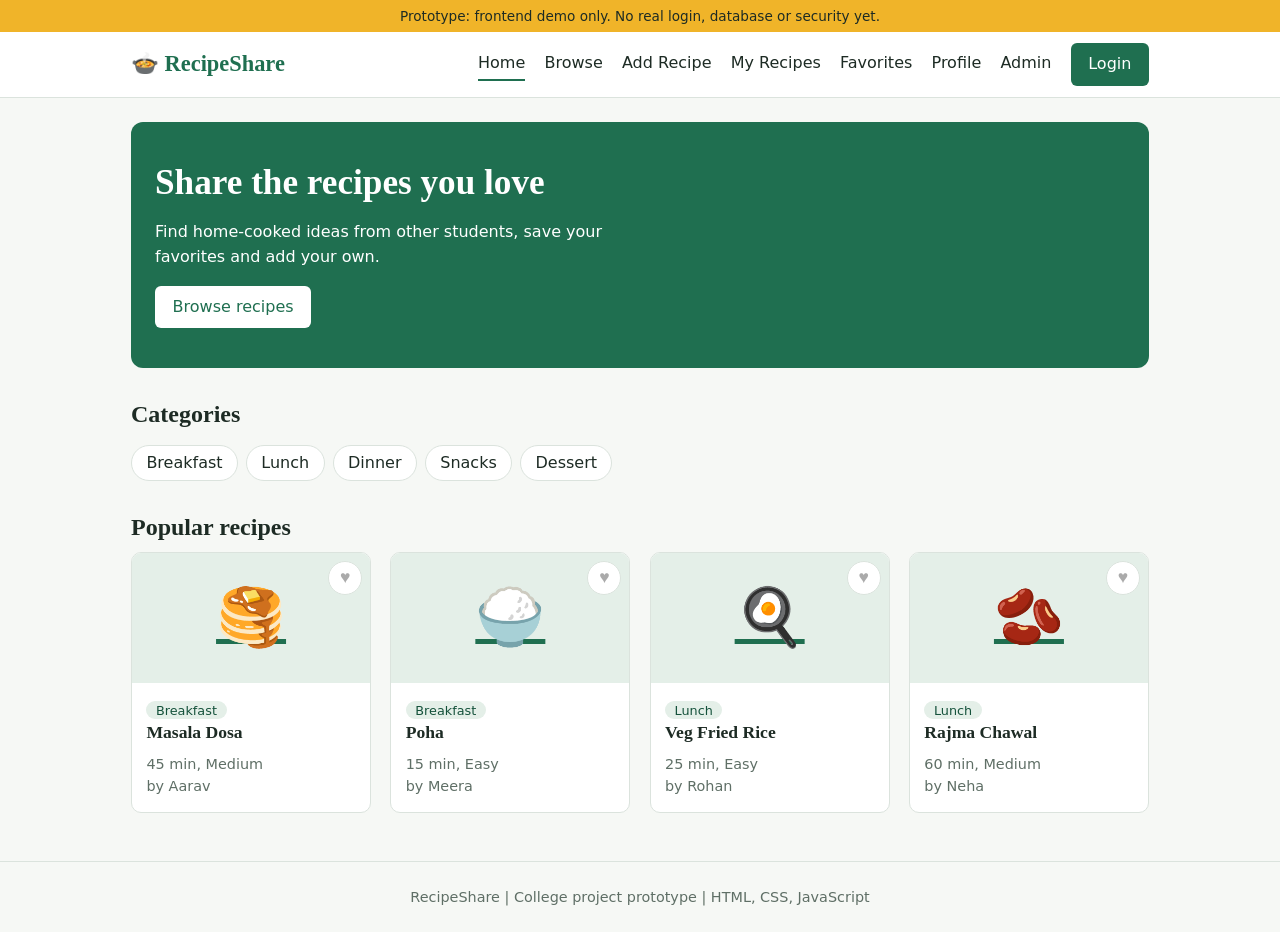
<file: index.html>
<!DOCTYPE html>
<html lang="en"><head><meta charset="UTF-8"><meta name="viewport" content="width=device-width,initial-scale=1">
<title>Home | RecipeShare</title><link rel="stylesheet" href="css/style.css"></head>
<body data-page="home"><div id="nav"></div>
<main class="container" id="main"><section class="hero"><h1>Share the recipes you love</h1><p>Find home-cooked ideas from other students, save your favorites and add your own.</p><a class="btn" style="background:#fff;color:#1f6f50" href="browse.html">Browse recipes</a></section><h2>Categories</h2><div class="chips" id="chips"></div><h2>Popular recipes</h2><div class="grid" id="featured"></div></main>
<div id="foot"></div><script src="js/data.js"></script><script src="js/app.js"></script></body></html>
</file>
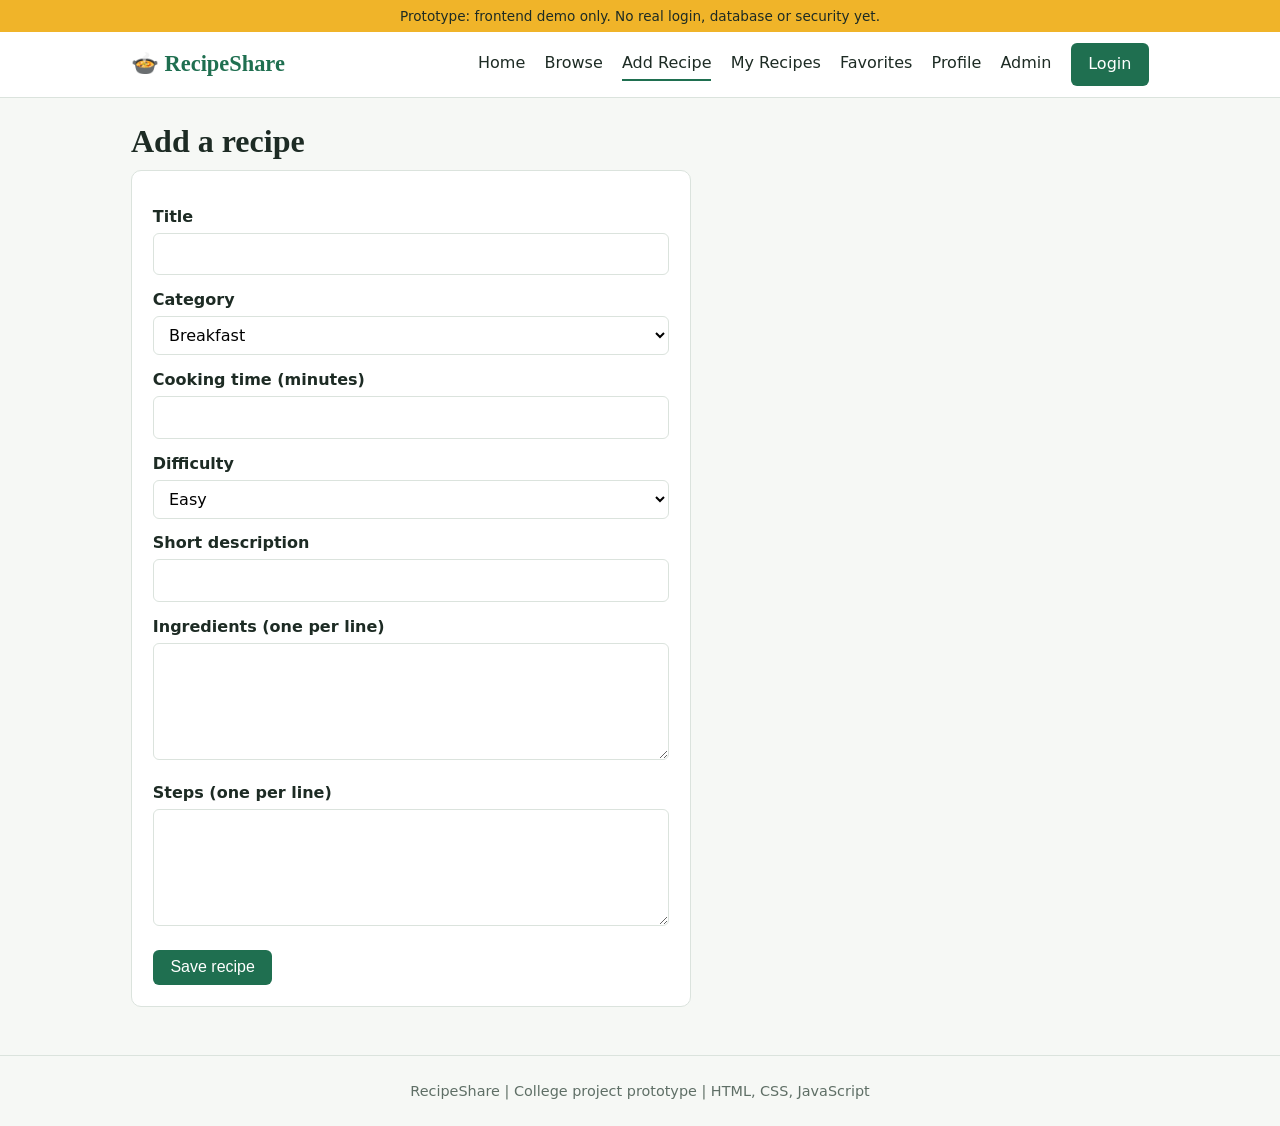
<file: add-recipe.html>
<!DOCTYPE html>
<html lang="en"><head><meta charset="UTF-8"><meta name="viewport" content="width=device-width,initial-scale=1">
<title>Add Recipe | RecipeShare</title><link rel="stylesheet" href="css/style.css"></head>
<body data-page="add"><div id="nav"></div>
<main class="container" id="main"><h1>Add a recipe</h1><form class="panel" id="addForm"><label>Title</label><input id="title" required><label>Category</label><select id="cat"></select>
<label>Cooking time (minutes)</label><input id="time" type="number" min="1" required><label>Difficulty</label><select id="diff"><option>Easy</option><option>Medium</option><option>Hard</option></select>
<label>Short description</label><input id="desc" required><label>Ingredients (one per line)</label><textarea id="ing" rows="4" required></textarea><label>Steps (one per line)</label><textarea id="steps" rows="4" required></textarea>
<p id="msg" style="color:#c0392b"></p><button class="btn">Save recipe</button></form></main>
<div id="foot"></div><script src="js/data.js"></script><script src="js/app.js"></script></body></html>
</file>
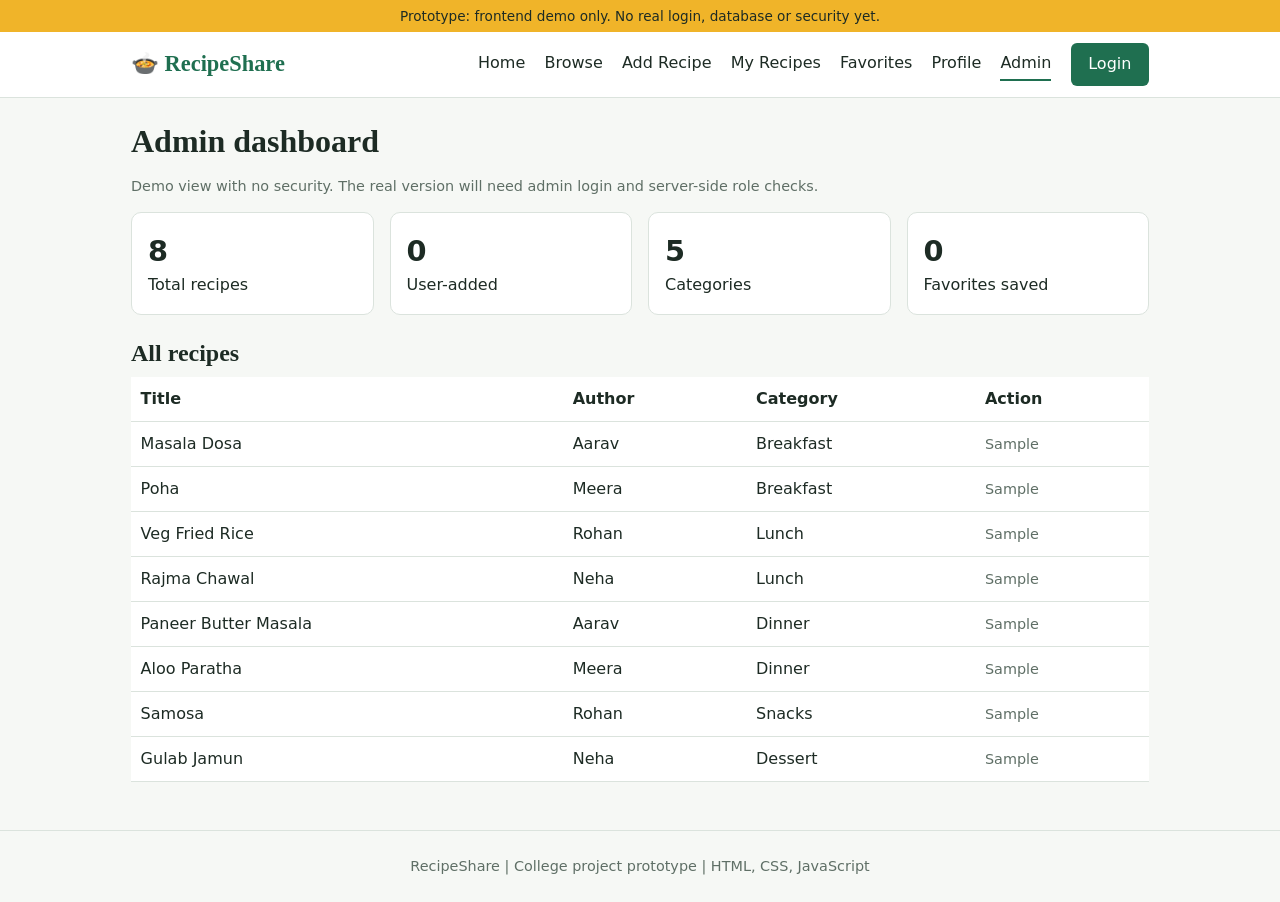
<file: admin.html>
<!DOCTYPE html>
<html lang="en"><head><meta charset="UTF-8"><meta name="viewport" content="width=device-width,initial-scale=1">
<title>Admin Dashboard | RecipeShare</title><link rel="stylesheet" href="css/style.css"></head>
<body data-page="admin"><div id="nav"></div>
<main class="container" id="main"><h1>Admin dashboard</h1><p class="muted">Demo view with no security. The real version will need admin login and server-side role checks.</p><div class="stats" id="stats"></div>
<h2>All recipes</h2><div class="scroll"><table><thead><tr><th>Title</th><th>Author</th><th>Category</th><th>Action</th></tr></thead><tbody id="rows"></tbody></table></div></main>
<div id="foot"></div><script src="js/data.js"></script><script src="js/app.js"></script></body></html>
</file>
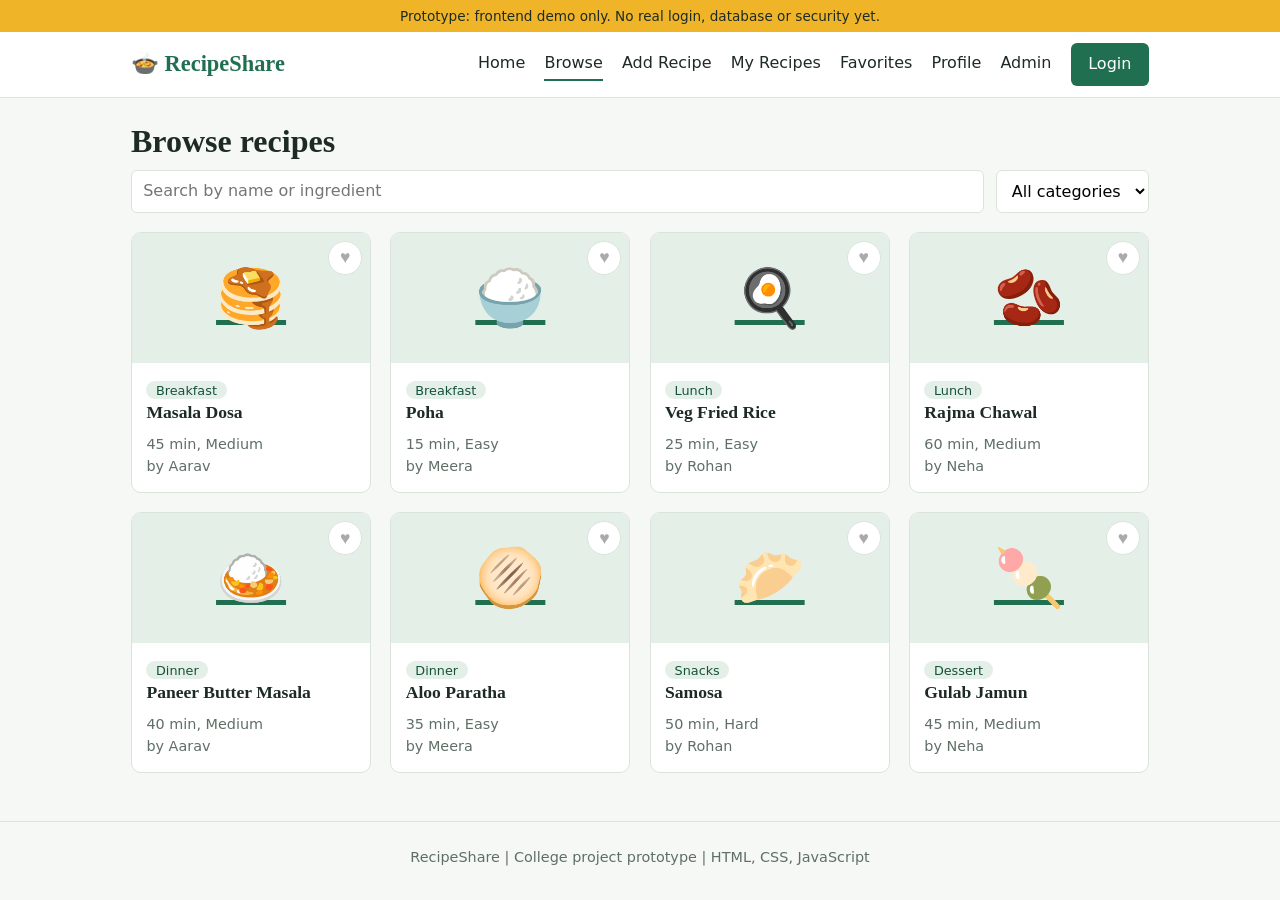
<file: browse.html>
<!DOCTYPE html>
<html lang="en"><head><meta charset="UTF-8"><meta name="viewport" content="width=device-width,initial-scale=1">
<title>Browse Recipes | RecipeShare</title><link rel="stylesheet" href="css/style.css"></head>
<body data-page="browse"><div id="nav"></div>
<main class="container" id="main"><h1>Browse recipes</h1><div class="filters"><input id="q" placeholder="Search by name or ingredient"><select id="cat"></select></div><div class="grid" id="list"></div></main>
<div id="foot"></div><script src="js/data.js"></script><script src="js/app.js"></script></body></html>
</file>
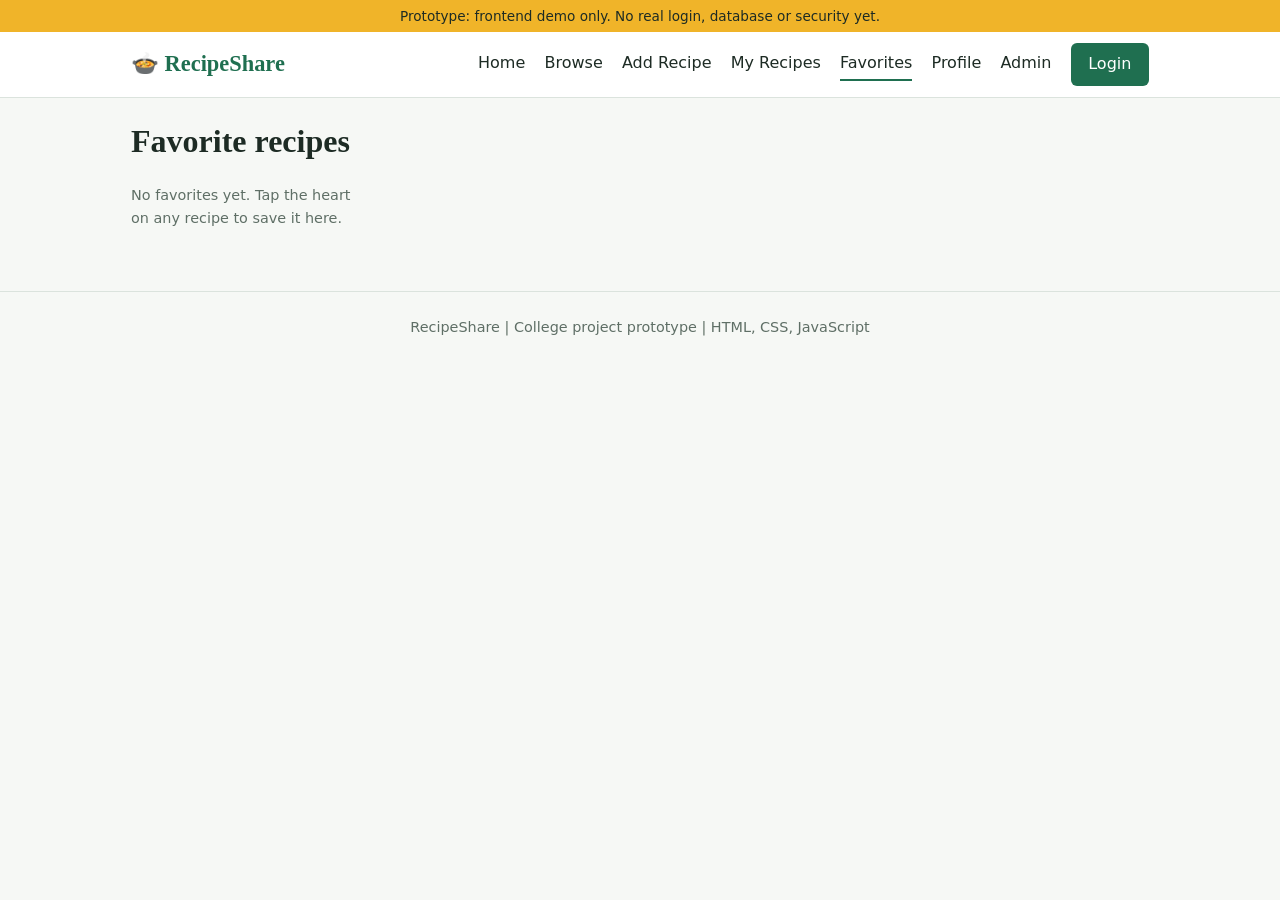
<file: favorites.html>
<!DOCTYPE html>
<html lang="en"><head><meta charset="UTF-8"><meta name="viewport" content="width=device-width,initial-scale=1">
<title>Favorites | RecipeShare</title><link rel="stylesheet" href="css/style.css"></head>
<body data-page="favorites"><div id="nav"></div>
<main class="container" id="main"><h1>Favorite recipes</h1><div class="grid" id="list"></div></main>
<div id="foot"></div><script src="js/data.js"></script><script src="js/app.js"></script></body></html>
</file>
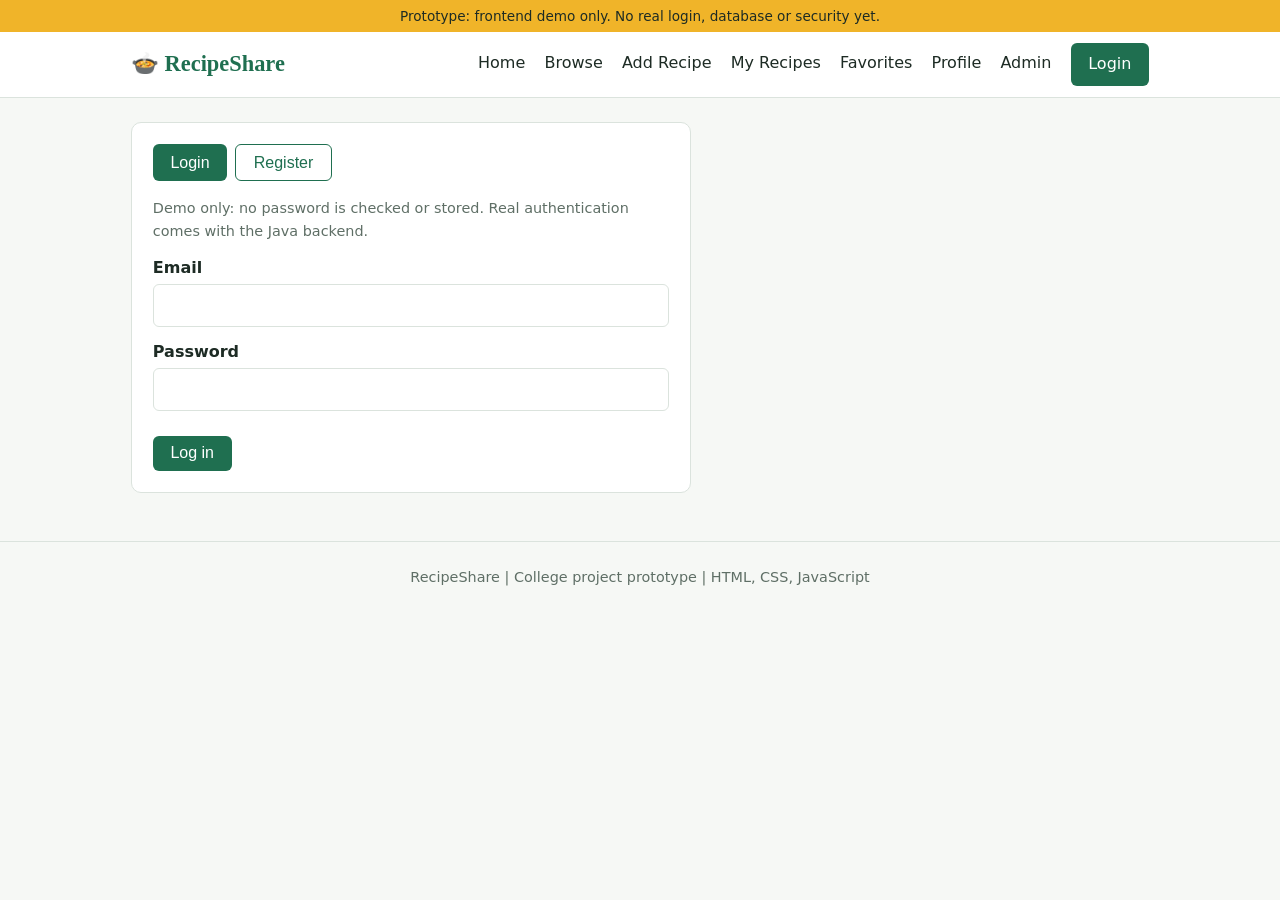
<file: login.html>
<!DOCTYPE html>
<html lang="en"><head><meta charset="UTF-8"><meta name="viewport" content="width=device-width,initial-scale=1">
<title>Login / Register | RecipeShare</title><link rel="stylesheet" href="css/style.css"></head>
<body data-page="login"><div id="nav"></div>
<main class="container" id="main"><div class="panel"><div class="tabs"><button class="btn" id="tabLogin">Login</button><button class="btn alt" id="tabReg">Register</button></div>
<p class="muted">Demo only: no password is checked or stored. Real authentication comes with the Java backend.</p>
<form id="loginForm"><label>Email</label><input id="lEmail" type="email" required><label>Password</label><input type="password" required><br><br><button class="btn">Log in</button></form>
<form id="regForm" hidden><label>Name</label><input id="rName" required><label>Email</label><input id="rEmail" type="email" required><label>Password</label><input id="rPass" type="password" minlength="6" required><label>Confirm password</label><input id="rPass2" type="password" required><p id="regMsg" style="color:#c0392b"></p><button class="btn">Create account</button></form></div></main>
<div id="foot"></div><script src="js/data.js"></script><script src="js/app.js"></script></body></html>
</file>
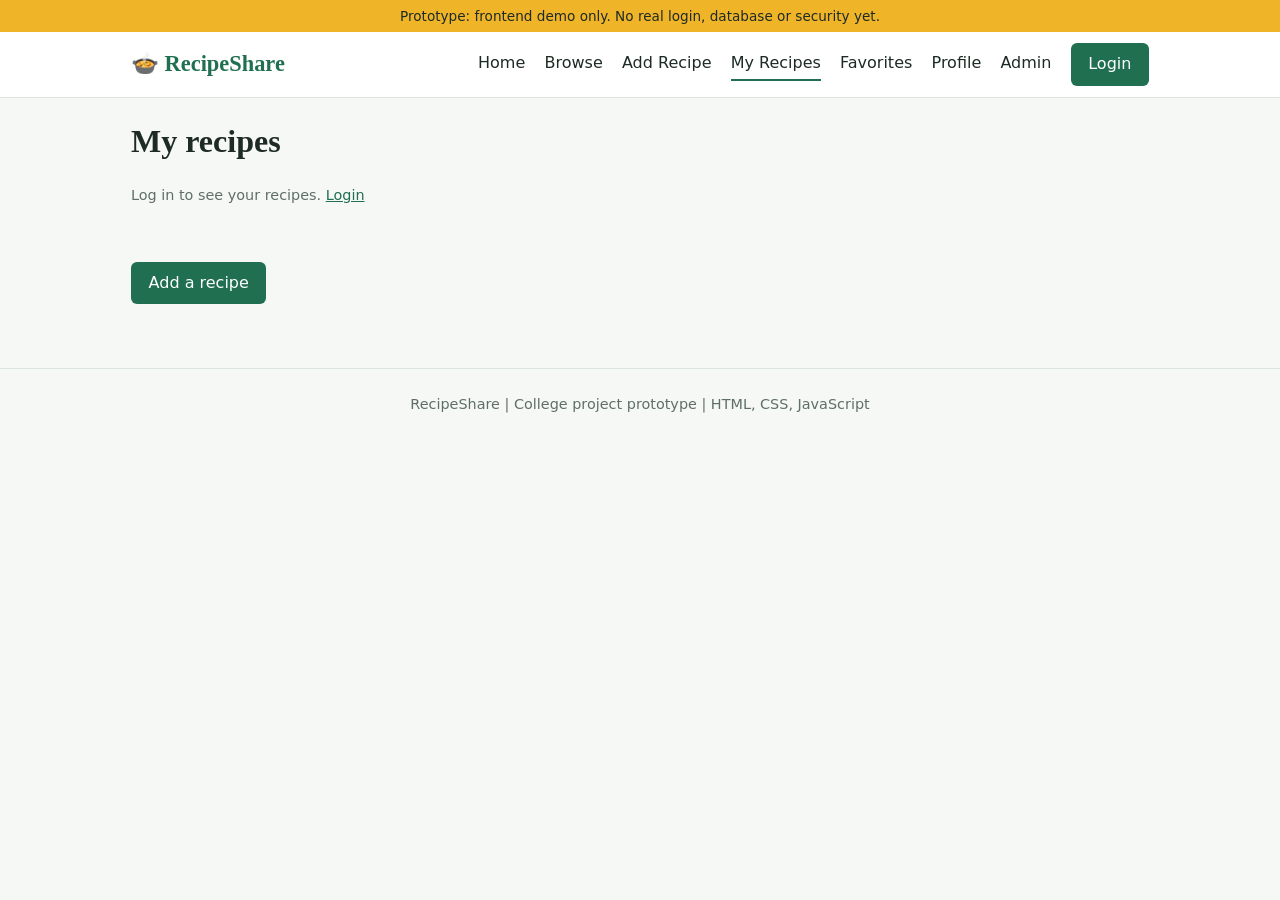
<file: my-recipes.html>
<!DOCTYPE html>
<html lang="en"><head><meta charset="UTF-8"><meta name="viewport" content="width=device-width,initial-scale=1">
<title>My Recipes | RecipeShare</title><link rel="stylesheet" href="css/style.css"></head>
<body data-page="my"><div id="nav"></div>
<main class="container" id="main"><h1>My recipes</h1><div class="grid" id="list"></div><p><br><a class="btn" href="add-recipe.html">Add a recipe</a></p></main>
<div id="foot"></div><script src="js/data.js"></script><script src="js/app.js"></script></body></html>
</file>
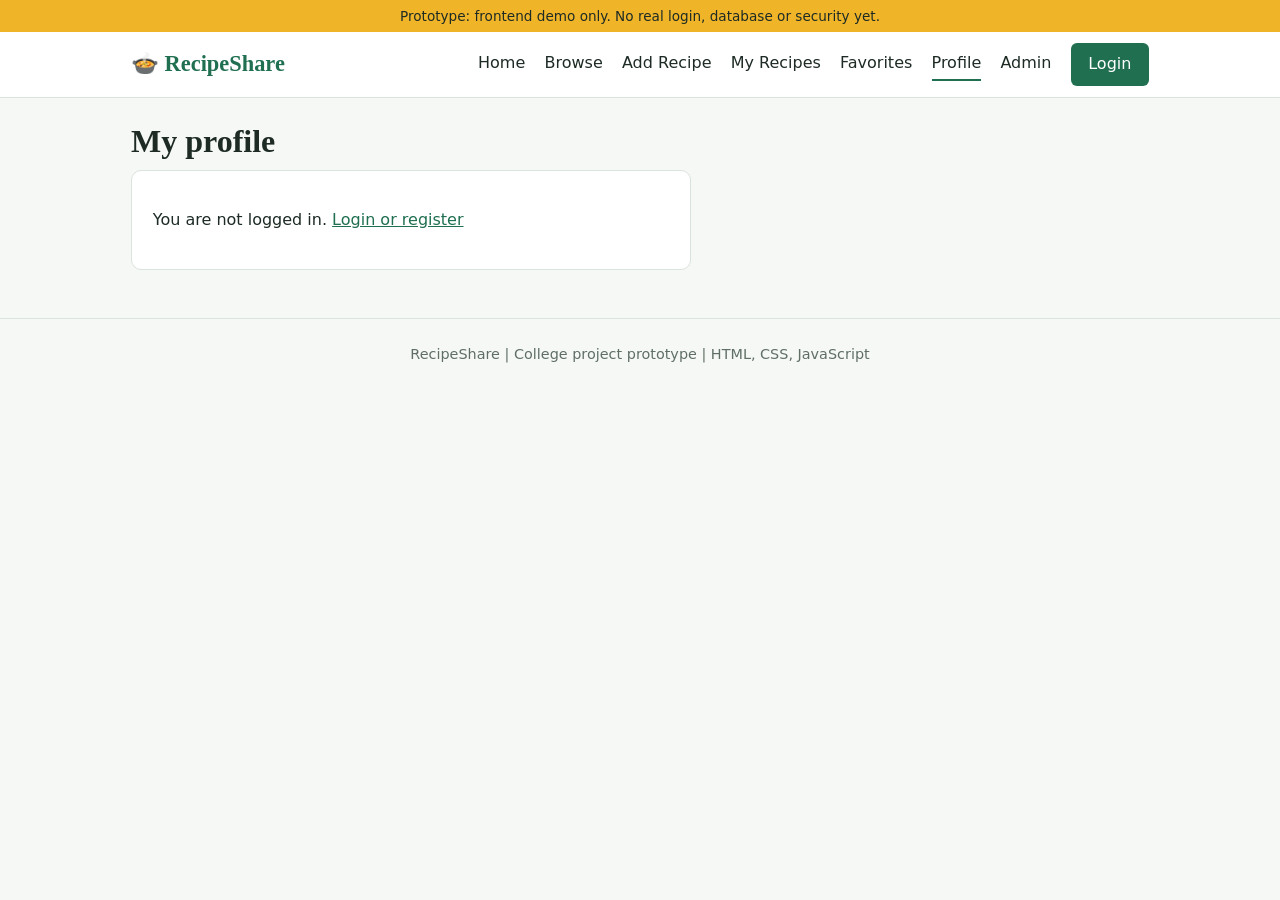
<file: profile.html>
<!DOCTYPE html>
<html lang="en"><head><meta charset="UTF-8"><meta name="viewport" content="width=device-width,initial-scale=1">
<title>User Profile | RecipeShare</title><link rel="stylesheet" href="css/style.css"></head>
<body data-page="profile"><div id="nav"></div>
<main class="container" id="main"><h1>My profile</h1><div class="panel" id="box"></div></main>
<div id="foot"></div><script src="js/data.js"></script><script src="js/app.js"></script></body></html>
</file>
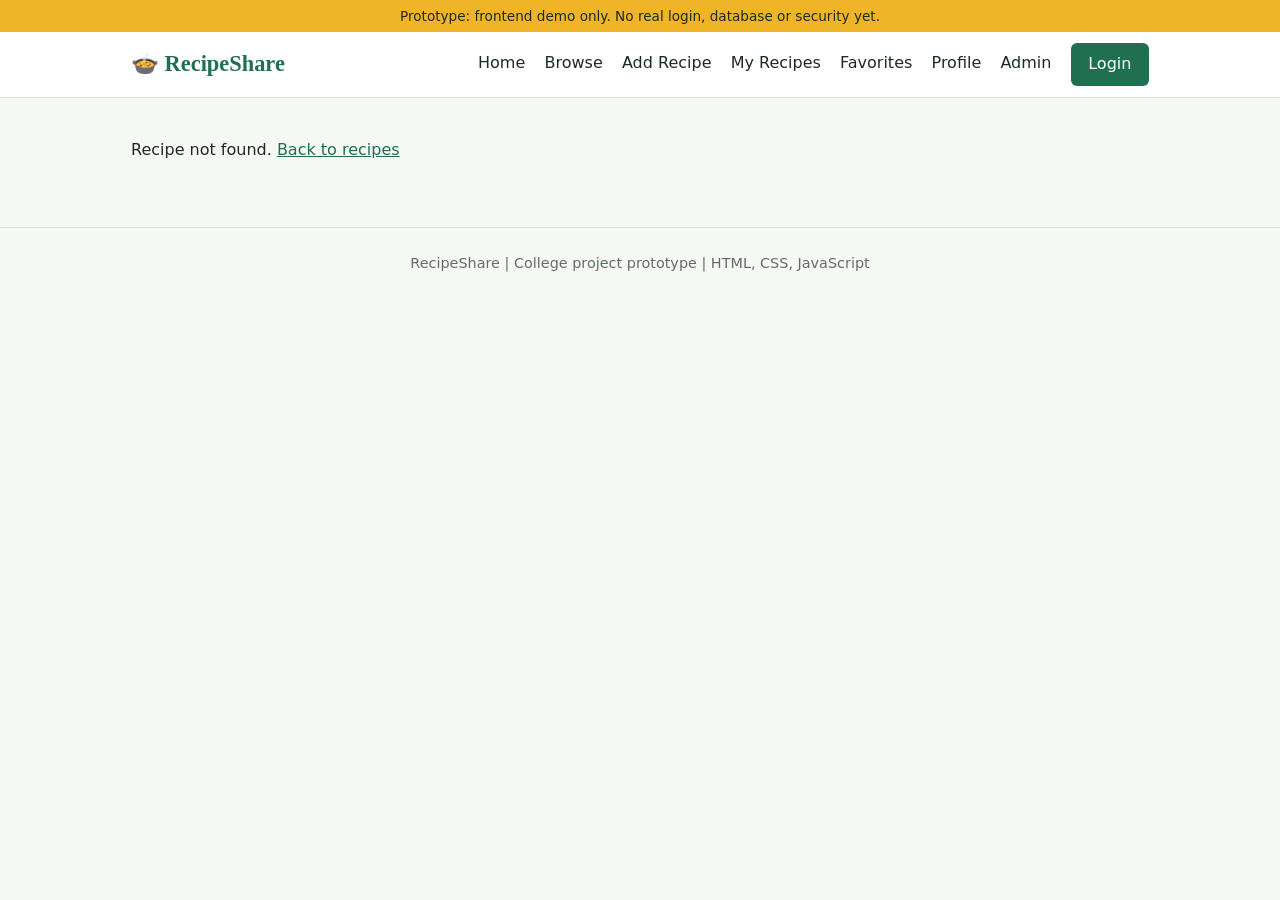
<file: recipe.html>
<!DOCTYPE html>
<html lang="en"><head><meta charset="UTF-8"><meta name="viewport" content="width=device-width,initial-scale=1">
<title>Recipe Details | RecipeShare</title><link rel="stylesheet" href="css/style.css"></head>
<body data-page="recipe"><div id="nav"></div>
<main class="container" id="main"><p class="muted">Loading recipe...</p></main>
<div id="foot"></div><script src="js/data.js"></script><script src="js/app.js"></script></body></html>
</file>
<file: css/style.css>
/* RecipeShare styles - one shared stylesheet for all pages */
:root{--green:#1f6f50;--green-d:#15523b;--bg:#f6f8f5;--ink:#1d2b24;--muted:#5f6f66;--line:#dbe3dd;--gold:#f0b429;--red:#c0392b}
*{box-sizing:border-box}
body{margin:0;font-family:"Segoe UI",system-ui,sans-serif;background:var(--bg);color:var(--ink);line-height:1.55}
h1,h2,h3{font-family:Georgia,serif;line-height:1.2;margin:0 0 .6rem}
a{color:var(--green)}
.container{max-width:1050px;margin:0 auto;padding:1.5rem 1rem 3rem}
.demo{background:var(--gold);text-align:center;font-size:.85rem;padding:.35rem}
header.nav{background:#fff;border-bottom:1px solid var(--line)}
.nav-in{max-width:1050px;margin:0 auto;padding:.7rem 1rem;display:flex;flex-wrap:wrap;gap:.5rem 1.2rem;align-items:center}
.logo{font-family:Georgia,serif;font-size:1.4rem;font-weight:bold;text-decoration:none;margin-right:auto}
.nav-in a.link{text-decoration:none;color:var(--ink);padding:.2rem 0;border-bottom:2px solid transparent}
.nav-in a.link:hover,.nav-in a.active{border-color:var(--green)}
.btn{display:inline-block;background:var(--green);color:#fff;border:0;border-radius:6px;padding:.55rem 1.1rem;font-size:1rem;cursor:pointer;text-decoration:none}
.btn:hover{background:var(--green-d)}
.btn.alt{background:#fff;color:var(--green);border:1px solid var(--green)}
.btn.danger{background:var(--red)}
.hero{background:var(--green);color:#fff;border-radius:12px;padding:2.5rem 1.5rem;margin-bottom:2rem}
.hero h1{font-size:2.2rem}.hero p{max-width:520px}
.chips{display:flex;flex-wrap:wrap;gap:.5rem;margin:1rem 0 2rem}
.chip{background:#fff;border:1px solid var(--line);border-radius:99px;padding:.3rem .9rem;text-decoration:none;color:var(--ink)}
.chip:hover{border-color:var(--green)}
.grid{display:grid;grid-template-columns:repeat(auto-fill,minmax(230px,1fr));gap:1.2rem}
.card{background:#fff;border:1px solid var(--line);border-radius:10px;overflow:hidden;position:relative}
.thumb{height:130px;display:flex;align-items:center;justify-content:center;font-size:3.5rem;background:#e4efe8}
.card .body{padding:.9rem}.card h3{font-size:1.1rem}
.tag{font-size:.8rem;background:#e4efe8;color:var(--green-d);padding:.1rem .6rem;border-radius:99px}
.meta,.muted{color:var(--muted);font-size:.9rem}
.fav{position:absolute;top:8px;right:8px;background:#fff;border:1px solid var(--line);border-radius:50%;width:34px;height:34px;font-size:1.1rem;cursor:pointer;color:#aaa}
.fav.on{color:var(--red)}
.filters{display:flex;flex-wrap:wrap;gap:.7rem;margin-bottom:1.2rem}
input,select,textarea{font:inherit;padding:.5rem .7rem;border:1px solid var(--line);border-radius:6px;width:100%;background:#fff}
.filters input{flex:1 1 220px;width:auto}.filters select{width:auto}
.panel{background:#fff;border:1px solid var(--line);border-radius:10px;padding:1.3rem;max-width:560px}
.panel label{display:block;margin:.8rem 0 .2rem;font-weight:600}
.tabs{display:flex;gap:.5rem;margin-bottom:1rem}
.detail{display:grid;grid-template-columns:1fr 1fr;gap:1.5rem}
.detail .thumb{height:220px;border-radius:10px;font-size:6rem}
.stats{display:grid;grid-template-columns:repeat(auto-fit,minmax(150px,1fr));gap:1rem;margin-bottom:1.5rem}
.stat{background:#fff;border:1px solid var(--line);border-radius:10px;padding:1rem}
.stat b{font-size:1.8rem;display:block}
table{width:100%;border-collapse:collapse;background:#fff}
th,td{text-align:left;padding:.6rem;border-bottom:1px solid var(--line)}
.scroll{overflow-x:auto}
footer{text-align:center;color:var(--muted);padding:1.5rem;font-size:.9rem;border-top:1px solid var(--line)}
@media(max-width:700px){.detail{grid-template-columns:1fr}.hero h1{font-size:1.7rem}}
</file>
